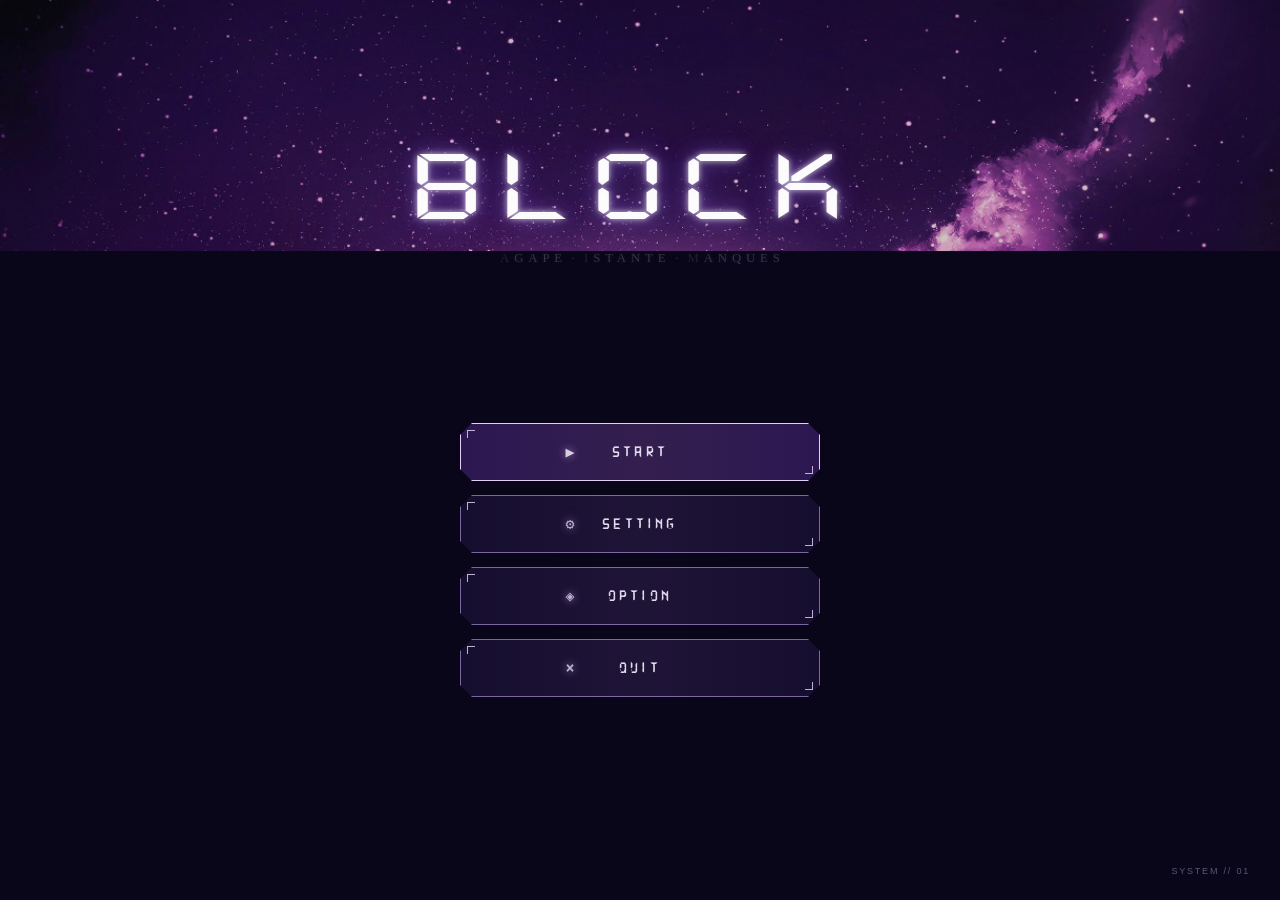
<file: index.html>
<!DOCTYPE html>
<html lang="en">
<head>
    <meta charset="UTF-8">
    <meta name="viewport" content="width=device-width, initial-scale=1.0">
    <meta http-equiv="refresh" content="0; url=game/index.html">
    <title>BLOCK</title>
</head>
<body>
    <p>Loading BLOCK...</p>
</body>
</html>
</file>
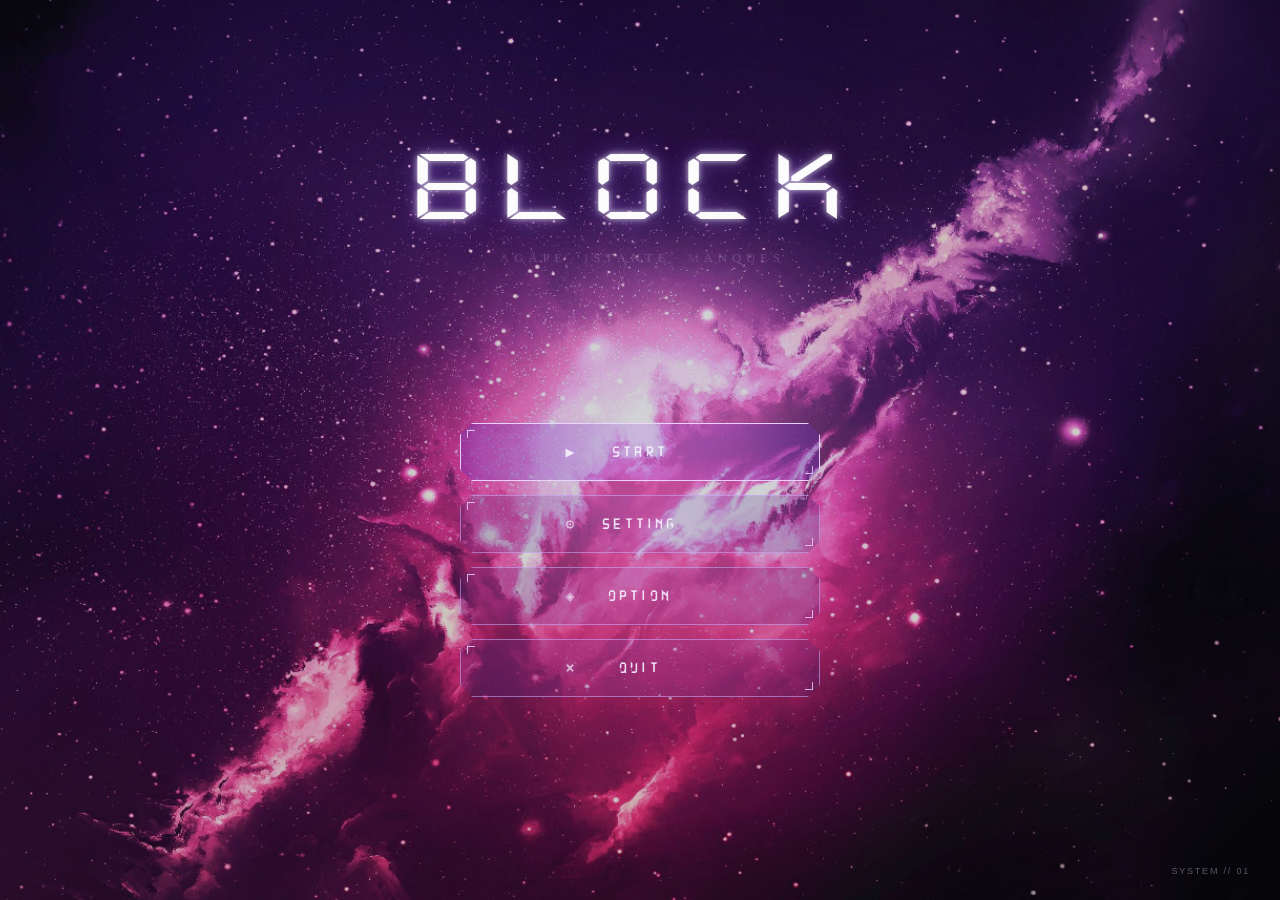
<file: game/index.html>
<!DOCTYPE html>
<html lang="en">
<head>
    <meta charset="UTF-8">
    <meta name="viewport" content="width=device-width, initial-scale=1.0">
    <title>BLOCK</title>
    <link rel="stylesheet" href="game.css">
</head>

<body>

    <main id="gameMenu" class="game-menu">

        <!-- Title -->
        <div class="title-area">
            <h1>BLOCK</h1>
            
        <p class="subtitle aim-effect">
    <span class="aim-word"><span class="aim-initial">A</span><span class="aim-rest">GAPE</span></span>
    <span class="aim-dot">·</span>
    <span class="aim-word"><span class="aim-initial">I</span><span class="aim-rest">STANTE</span></span>
    <span class="aim-dot">·</span>
    <span class="aim-word"><span class="aim-initial">M</span><span class="aim-rest">ANQUES</span></span>
        </p>

        </div>

        <!-- Menu -->
        <div class="menu-buttons">

            <button id="startButton" class="menu-button start">
                <span class="button-icon">▶</span>
                <span>START</span>
            </button>

            <button class="menu-button">
                <span class="button-icon">⚙</span>
                <span>SETTING</span>
            </button>

            <button class="menu-button">
                <span class="button-icon">◈</span>
                <span>OPTION</span>
            </button>

            <button id="quitButton" class="menu-button">
                <span class="button-icon">×</span>
                <span>QUIT</span>
            </button>

        </div>

        <div class="menu-version">SYSTEM // 01</div>

    </main>


<!-- BREAKOUT GAME -->
<section id="gameScreen" class="game-screen hidden">
    <canvas id="gameCanvas"></canvas>

    <div class="game-hud">
        <span>BLOCK // 01</span>
        <span id="blocksLeft">BLOCKS: 0</span>
    </div>

    <button id="backButton" class="back-button">✕</button>

    
<!-- COMPLETE SCREEN -->
<section id="completeScreen" class="complete-screen hidden">
    
<div class="complete-heart pixel-heart" aria-hidden="true">
    
<svg viewBox="0 0 16 15"
     class="pixel-heart-svg"
     shape-rendering="crispEdges"
     xmlns="http://www.w3.org/2000/svg">

    <defs>
        <linearGradient id="pixelHeartColor"
                        x1="0" y1="0" x2="0" y2="1">
            <stop offset="0%" stop-color="#EEDCFF"/>
            <stop offset="48%" stop-color="#BD91FF"/>
            <stop offset="100%" stop-color="#8750D8"/>
        </linearGradient>
    </defs>

    <!-- Viền pixel đen tím, đối xứng -->
    <path fill="#21172F" d="
    M2 0 H6 V1 H10 V0 H14 V1 H15 V2
    H16 V9 H15 V11 H13 V12 H11 V13
    H9 V14 H7 V13 H5 V12 H3 V11
    H1 V9 H0 V2 H1 V1 H2 Z"/>

    <!-- Mặt tim pixel -->
    <path fill="url(#pixelHeartColor)" d="
    M2 1 H6 V2 H7 V3 H9 V2 H10 V1 H14
    V2 H15 V9 H14 V10 H12 V11 H10 V12
    H9 V13 H7 V12 H6 V11 H4 V10 H2
    V9 H1 V2 H2 Z"/>

    <!-- Điểm sáng pixel ở góc trái -->
    <path fill="#FFFFFF" d="
        M2 2 H5 V3 H3 V5 H2 Z"/>

    <rect x="6" y="2" width="1" height="1"
          fill="#F8EEFF"/>

    <!-- Điểm phản sáng bên phải -->
    <rect x="12" y="3" width="1" height="1"
          fill="#E0C9FF"/>

    </svg>

    </div> 
        <h2>COMPLETE</h2>
    
<div id="claimReward" class="claim-reward">
    <p class="claim-text">CLAIM YOUR REWARD</p>

    <button id="giftButton" class="gift-button" type="button" aria-label="Open your gift">
        <span class="gift-box">
            <span class="gift-lid"></span>
            <span class="gift-ribbon"></span>
            <span class="gift-bow">♡</span>
        </span>
    </button>
</div>
</section>

</section>

    <script src="game.js"></script>
</body>
</html>
</file>
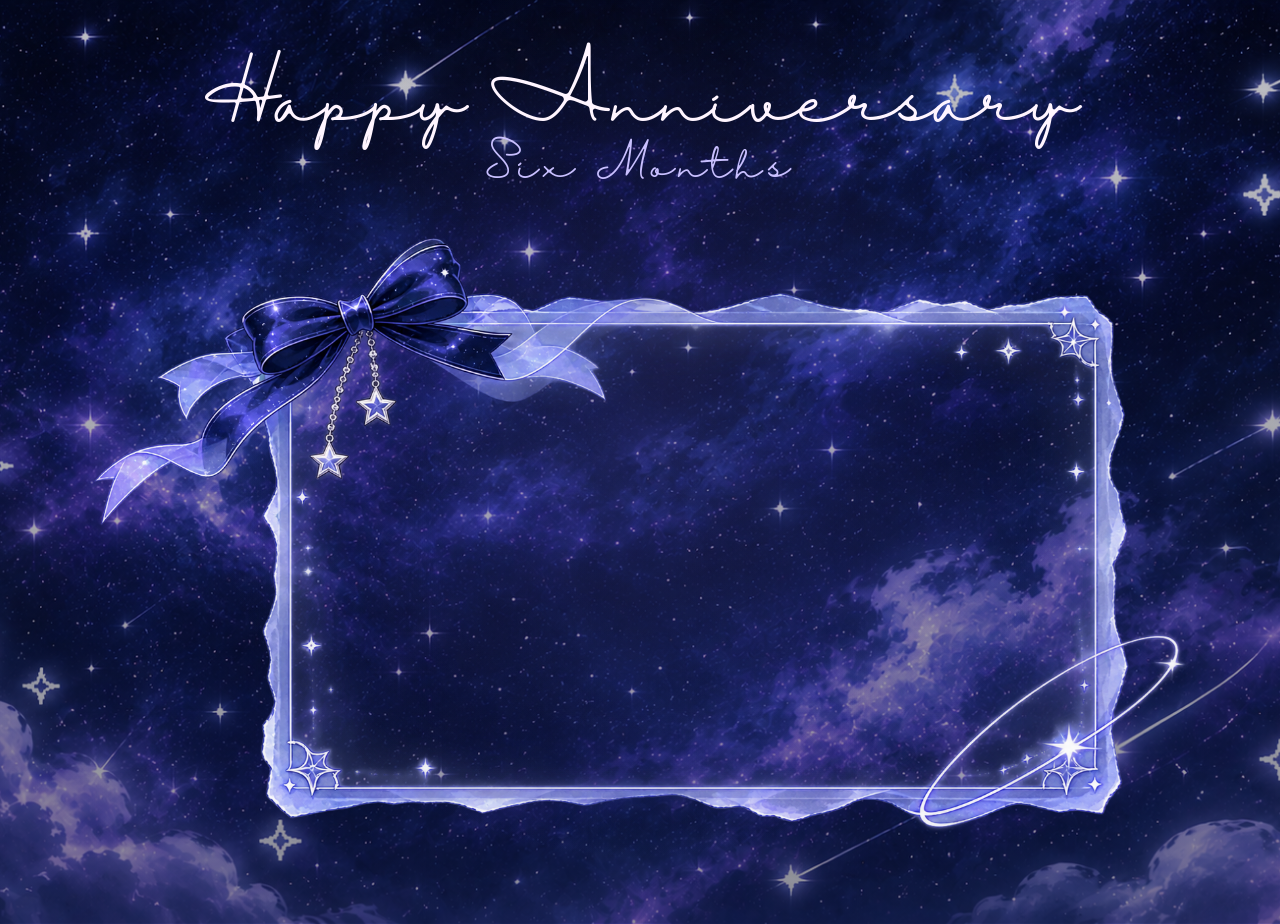
<file: letter.html>
<!DOCTYPE html>
<html lang="vi">
<head>
    <meta charset="UTF-8">
    <meta name="viewport" content="width=device-width, initial-scale=1.0">
    <title>Happy Anniversary 6th</title>

    <link rel="stylesheet" href="style.css">
<link href="https://fonts.cdnfonts.com/css/amsterdam-one" rel="stylesheet">

    <main class="anniversary-page">

        <div class="galaxy-overlay"></div>

        <section class="letter-section">

            <h1 class="anniversary-title">
                Happy Anniversary 
                <span>Six Months</span>
            </h1>

            <div class="letter-frame">

                <div class="letter-content">

                    <h2 class="letter-heading">Dear Aim ♡</h2>

                    <div class="letter-text">
                        <p class="letter-line">
                            Gửi người em thương,
                        </p>

                        <p class="letter-line">
                            Vậy là chúng mình đã cùng nhau đi qua nửa năm đầu tiên. Sáu tháng có lẽ không phải quãng thời gian quá dài, nhưng cũng đủ để em có thêm nhiều kỷ niệm, nhiều câu chuyện và những khoảnh khắc mà em muốn giữ lại thật lâu. </p>
                        
                        <p class="letter-line">
                            Em vẫn nhớ những ngày đầu tiên, khi mọi thứ còn mới mẻ, khi chỉ một lời nhắn hay một lần nghe giọng anh cũng đủ khiến em vui cả ngày. Thật lạ khi từ một cuộc gặp gỡ rất tình cờ, chúng mình lại trở thành một phần trong cuộc sống của nhau.
                        </p>

                        <p class="letter-line">
                            Có một điều khá đặc biệt mà em thấy, đó là ngày kỷ niệm nửa năm của chúng mình lại trùng với dịp Giáng sinh. Giữa rất nhiều ngày trong năm, ngày này bỗng có thêm một ý nghĩa riêng đối với em.
                        </p>

                        <p class="letter-line"> 
                            Giáng sinh vốn đã là mùa của những điều ấm áp, của ánh đèn lung linh và những lời chúc yêu thương; vậy mà năm nay, em còn có thêm một lý do để mong chờ ngày ấy — đó là được kỷ niệm một chặng đường cùng anh.
                        </p>

                        <p class="letter-line">
                            Có lẽ sau này, mỗi khi mùa Giáng sinh trở lại, em sẽ lại nhớ rằng đã từng có một mùa đông mang theo dấu mốc nửa năm của chúng ta.
                        </p>

                        <p class="letter-line">
                            Em không mong mọi ngày đều phải thật hoàn hảo. Chỉ mong dù có những lúc bất đồng, chúng mình vẫn chọn lắng nghe thay vì làm tổn thương nhau; chọn dịu dàng thay vì hơn thua, và luôn nhớ rằng người bên cạnh mình cũng có những cảm xúc cần được nâng niu.
                        </p>

                        <p class ="letter-line">
                             Cảm ơn anh vì đã xuất hiện, vì những niềm vui, những cái ôm và cả những điều nhỏ bé đã làm nên câu chuyện của chúng mình. Mùa Giáng sinh này, em mong anh luôn bình an, vui vẻ và có thật nhiều điều tốt đẹp. Còn em, em sẽ trân trọng những khoảnh khắc mà chúng ta vẫn đang còn bên nhau từng phút từng giây.

                        </p>

                        <p class ="letter-line">
                            Em yêu anh nhiều lắm.
                        </p>
                        
                        <p class="letter-line letter-signature">
                            From MIC with love ♡
                        </p>
                    </div>

                </div>

            </div>

        </section>

    </main>

    <script src="script.js"></script>
</body>
</html>
</file>
<file: game/game.css>
@font-face {
    font-family: "DS Digi";
    src: url("fonts/DS-DIGI.TTF") format("truetype");
    font-weight: normal;
    font-style: normal;
}
@font-face {
    font-family: "DS Digi II";
    src: url("fonts/DS-DIGII.TTF") format("truetype");
}

@font-face {
    font-family: "DS Digi T";
    src: url("fonts/DS-DIGIT.TTF") format("truetype");
}

@font-face {
    font-family: "DS Digi B";
    src: url("fonts/DS-DIGIB.TTF") format("truetype");
}

* {
    margin: 0;
    padding: 0;
    box-sizing: border-box;
}
html,
body {
    width: 100%;
    height: 100%;
    overflow: hidden;
}

body {
    font-family: Arial, Helvetica, sans-serif;
    background: #080718;
    color: white;
}

/* =========================
   MAIN MENU
========================= */

.game-menu {
    position: relative;

    width: 100%;
    height: 100vh;

    display: flex;
    flex-direction: column;
    align-items: center;

    background-image:
        linear-gradient(
            rgba(8, 5, 28, 0.18),
            rgba(8, 5, 28, 0.18)
        ),
        url("images/menu-background.png");

    background-size: cover;
    background-position: center;

    overflow: hidden;

    transition:
        opacity 0.8s ease,
        transform 0.8s ease;
}

/* =========================
   TITLE
========================= */

.title-area {
    position: absolute;

    top: 15%;
    left: 50%;

    transform: translateX(-50%);

    text-align: center;

    z-index: 2;
}

.title-area h1 { /* BLOCK */
    
    font-family: "DS Digi",monospace;
    font-size: clamp(75px, 8vw, 105px);
    font-weight: 550;
    transform: scaleX(1.5) scaleY(1.0);
    letter-spacing: 0.1em;
    margin-right: 0.1em;
    

    color: rgba(255, 255, 255, 0.96);

    text-shadow:
        0 0 5px rgba(255, 255, 255, 0.75),
        0 0 14px rgba(180, 125, 255, 0.45),
        0 0 28px rgba(120, 75, 255, 0.22);
}



.title-area p { /* AGAPE · ISTANTE · MANQUES */
    margin-top: 13px;

    font-family: "Calibri";

    font-size: clamp(10px, 1vw, 14px);

    font-weight: 400;

    letter-spacing: 0.38em;
    margin-right: -0.38em;

    color: rgba(235, 226, 255, 0.38);

    text-shadow:
        0 0 5px rgba(161, 113, 255, 0.25);

    opacity: 0.5;
}

/* =========================
   MENU BUTTONS
========================= */

.menu-buttons {
    position: absolute;

    top: 47%;
    left: 50%;

    transform: translateX(-50%);

    width: min(360px, 72vw);

    display: flex;
    flex-direction: column;

    gap: 14px;

    z-index: 3;
}

.menu-button {
    position: relative;

    width: 100%;
    height: 58px;

    border: 1px solid rgba(204, 176, 255, 0.55);

    background:
        linear-gradient(
            90deg,
            rgba(65, 36, 115, 0.25),
            rgba(144, 91, 211, 0.16),
            rgba(65, 36, 115, 0.25)
        );

    color: rgba(245, 239, 255, 0.9);

    font-family: "DS Digi", monospace;
    font-size: 15px;
    font-weight: 700;

    letter-spacing: 0.28em;

    cursor: pointer;

    display: flex;
    align-items: center;
    justify-content: center;
    

    gap: 18px;

    clip-path: polygon(
        12px 0,
        calc(100% - 12px) 0,
        100% 12px,
        100% calc(100% - 12px),
        calc(100% - 12px) 100%,
        12px 100%,
        0 calc(100% - 12px),
        0 12px
    );

    transition:
        transform 0.2s ease,
        background 0.2s ease,
        border-color 0.2s ease,
        box-shadow 0.2s ease;
}

/* góc trang trí */

.menu-button::before,
.menu-button::after {
    content: "";

    position: absolute;

    width: 7px;
    height: 7px;

    border: 1px solid rgba(235, 215, 255, 0.8);
}

.menu-button::before {
    top: 6px;
    left: 6px;

    border-right: none;
    border-bottom: none;
}

.menu-button::after {
    right: 6px;
    bottom: 6px;

    border-left: none;
    border-top: none;
}

/* icon */

.button-icon {
    position: absolute;
    left: 28%;
    width: 22px;

    font-size: 15px;
    opacity: 0.8;

    text-align: center;

    text-shadow:
        0 0 8px rgba(210, 175, 255, 0.9);
}

/* hover */

.menu-button:hover {
    transform: translateY(-2px);

    border-color: rgba(238, 220, 255, 0.95);

    background:
        linear-gradient(
            90deg,
            rgba(105, 54, 178, 0.4),
            rgba(180, 105, 240, 0.3),
            rgba(105, 54, 178, 0.4)
        );

    box-shadow:
        0 0 10px rgba(179, 115, 255, 0.35),
        inset 0 0 18px rgba(173, 109, 255, 0.12);
}

/* click */

.menu-button:active {
    transform: scale(0.97);

    box-shadow:
        0 0 25px rgba(193, 136, 255, 0.55),
        inset 0 0 25px rgba(193, 136, 255, 0.2);
}

/* START nổi bật */

.menu-button.start {
    border-color: rgba(236, 215, 255, 0.95);

    background:
        linear-gradient(
            90deg,
            rgba(103, 50, 175, 0.38),
            rgba(179, 104, 239, 0.25),
            rgba(103, 50, 175, 0.38)
        );

    box-shadow:
        0 0 14px rgba(174, 107, 255, 0.22);
}

.menu-button.start .button-icon {
    color: #ffffff;
}

/* =========================
   VERSION
========================= */

.menu-version {
    position: absolute;

    bottom: 24px;
    right: 30px;

    font-size: 9px;

    letter-spacing: 0.2em;

    color: rgba(220, 207, 255, 0.4);
}

/* =========================
   MENU EXIT ANIMATION
========================= */

.game-menu.fade-out {
    opacity: 0;
    transform: scale(1.04);
}

/* =========================
   MOBILE
========================= */

@media (max-width: 600px) {

    .title-area {
        top: 13%;
    }

    .title-area h1 {
        font-size: 48px;
        letter-spacing: 0.25em;
        margin-right: -0.25em;
    }

    .title-area p {
        font-size: 8px;
        letter-spacing: 0.3em;
        margin-right: -0.3em;
    }

    .menu-buttons {
        top: 43%;
        width: 75vw;

        gap: 11px;
    }

    .menu-button {
        height: 52px;
        font-size: 11px;
    }

    .button-icon {
        left: 20%;
        width: 22px;
        font-size: 14px;
    }
}

/* ===== BREAKOUT GAME SCREEN ===== */

.hidden {
    display: none !important;
}

.game-screen {
    position: fixed;
    inset: 0;
    width: 100%;
    height: 100%;
    overflow: hidden;

    background-color: #080718;
    background-image:
        linear-gradient(
            rgba(5, 4, 22, 0.35),
            rgba(5, 4, 22, 0.55)
        ),
        url("images/gameplay-background.png");

    background-size: cover;
    background-position: center;
}

#gameCanvas {
    display: block;
    width: 100%;
    height: 100%;
    touch-action: none;
}

.game-hud {
    position: absolute;
    top: 22px;
    left: 24px;
    right: 75px;
    display: flex;
    justify-content: space-between;
    gap: 12px;
    color: rgba(235, 222, 255, 0.9);
    font-size: 11px;
    letter-spacing: 0.18em;
    pointer-events: none;
    text-shadow: 0 0 10px #a66cff;
}

.back-button {
    position: absolute;
    top: 12px;
    right: 16px;
    width: 38px;
    height: 38px;
    border: 1px solid rgba(210, 180, 255, 0.65);
    background: rgba(35, 20, 70, 0.55);
    color: white;
    font-size: 18px;
    cursor: pointer;
}

.back-button:hover {
    background: rgba(130, 75, 210, 0.5);
    box-shadow: 0 0 15px rgba(180, 120, 255, 0.4);
}

@media (max-width: 600px) {
    .game-hud {
        top: 18px;
        left: 14px;
        right: 65px;
        font-size: 9px;
        letter-spacing: 0.1em;
    }
}

/* ===== COMPLETE SCREEN ===== */

.complete-screen {
    position: absolute;
    inset: 0;
    z-index: 5;

    display: flex;
    flex-direction: column;
    align-items: center;
    justify-content: center;
    gap: 24px;

    background: transparent;
}

.complete-heart.pixel-heart {
    width: clamp(150px, 24vw, 220px);
    animation: pixelHeartPulse 1.4s steps(2, end) infinite;
}

.pixel-heart-svg {
    display: block;
    width: 100%;
    height: auto;
    overflow: visible;
    image-rendering: pixelated;
    filter:
        drop-shadow(0 0 3px #e5caff)
        drop-shadow(0 0 12px rgba(166, 108, 255, 0.75));
}

@keyframes pixelHeartPulse {
    0%, 100% {
        transform: scale(1);
        filter: brightness(0.95);
    }

    50% {
        transform: scale(1.045);
        filter: brightness(1.2);
    }
}

.complete-screen h2 {
    margin: 0;
    color: #f1e6ff;
    font-size: clamp(24px, 5vw, 38px);
    letter-spacing: 0.35em;
    text-indent: 0.35em;
    text-shadow: 0 0 18px #a66cff;
    animation: completeAppear 1s ease both;
}

@keyframes heartPulse {
    0%, 100% {
        transform: scale(1);
        opacity: 0.85;
    }
    50% {
        transform: scale(1.08);
        opacity: 1;
    }
}

@keyframes completeAppear {
    from {
        opacity: 0;
        transform: translateY(10px);
    }
    to {
        opacity: 1;
        transform: translateY(0);
    }
}


/* CLAIM YOUR REWARD */
.claim-reward {
    display: flex;
    flex-direction: column;
    align-items: center;
    gap: 14px;
    margin-top: 4px;
    animation: rewardAppear 1s ease both;
    animation-delay: 0.5s;
}

.claim-text {
    margin: 0;
    color: #f1e3ff;
    font-family: inherit;
    font-size: clamp(11px, 1.5vw, 15px);
    font-weight: 600;
    letter-spacing: 0.28em;
    text-align: center;
    text-shadow:
        0 0 8px rgba(207, 164, 255, 0.8),
        0 0 18px rgba(166, 108, 255, 0.45);
}

.gift-button {
    position: relative;
    width: 100px;
    height: 95px;
    padding: 0;
    border: 0;
    background: transparent;
    cursor: pointer;
    filter: drop-shadow(0 0 12px rgba(185, 128, 255, 0.45));
    animation: giftShake 2.2s ease-in-out infinite;
}

.gift-box {
    display: block;
    position: absolute;
    left: 15px;
    bottom: 7px;
    width: 70px;
    height: 53px;

    box-sizing: border-box;
    border: 2px solid #f0d8ff;
    border-radius: 3px;

    background-color: #bd8aef;
    background-image: linear-gradient(
        135deg,
        #e2c0ff,
        #bd8aef 45%,
        #9253d8
    ) ;

    opacity: 1 ;
    visibility: visible;
    z-index: 1;

    box-shadow: inset 0 0 12px rgba(255,255,255,0.25);
}

.gift-lid {
    position: absolute;
    left: -7px;
    top: -13px;
    width: 80px;
    height: 15px;
    border: 2px solid #f6e8ff;
    border-radius: 3px;
    background: linear-gradient(180deg, #f0d7ff, #bb85f1);
}

.gift-ribbon {
    position: absolute;
    left: 27px;
    top: -11px;
    bottom: 0;
    width: 12px;
    background: #fff0ff;
    box-shadow: 0 0 8px rgba(255,255,255,0.45);
}

.gift-bow {
    position: absolute;
    left: 23px;
    top: -35px;
    color: #fff0ff;
    font-size: 31px;
    font-weight: 700;
    line-height: 1;
    text-shadow: 0 0 10px #d7a7ff;
}

.gift-button:hover {
    filter: drop-shadow(0 0 18px rgba(211, 166, 255, 0.8));
}

.gift-button:focus-visible {
    outline: 2px solid #f0d8ff;
    outline-offset: 5px;
    border-radius: 8px;
}

@keyframes giftShake {
    0%, 82%, 100% { transform: rotate(0) translateY(0); }
    85% { transform: rotate(-5deg) translateY(-2px); }
    88% { transform: rotate(5deg) translateY(-3px); }
    91% { transform: rotate(-4deg) translateY(-1px); }
    94% { transform: rotate(3deg) translateY(0); }
}

@keyframes rewardAppear {
    from {
        opacity: 0;
        transform: translateY(12px);
    }
    to {
        opacity: 1;
        transform: translateY(0);
    }
}

@media (max-height: 650px) {
    .claim-reward {
        gap: 5px;
        margin-top: 0;
    }

    .gift-button {
        transform: scale(0.8);
        margin: -8px 0;
    }
}


/* A-I-M hidden in the subtitle */
:root {
    --aim-core: #ffffff;
    --aim-glow: 0.8;
    --aim-brightness: 1.3;
}

.subtitle {
    display: flex;
    justify-content: center;
    align-items: center;
    flex-wrap: wrap;
    gap: 0.35em;
}

.aim-word {
    color: rgba(255, 255, 255, 0.35);
}

.aim-initial {
    color: rgba(255, 255, 255, 0.2);
    opacity:1;
    text-shadow: none;
    filter:none;
    transition: color 0.4s ease, opacity 0.4s ease;
}

.aim-initial.aim-lit {
    color: #ffffff;
    opacity: 1;
    font-weight: 700;
    text-shadow: none;
}


.aim-dot {
    color: rgba(224, 201, 255, 0.35);
}


/* Hộp quà rung trước khi mở */
.gift-button.gift-opening {
    animation: giftShake 0.6s ease-in-out;
    transform-origin: center bottom;
}

@keyframes giftShake {
    0%, 100% {
        transform: translateX(0) rotate(0);
    }
    20% {
        transform: translateX(-5px) rotate(-4deg);
    }
    40% {
        transform: translateX(5px) rotate(4deg);
    }
    60% {
        transform: translateX(-4px) rotate(-3deg);
    }
    80% {
        transform: translateX(4px) rotate(3deg);
    }
}

/* Nắp bật mở */
.gift-button.gift-opening .gift-lid {
    animation: lidOpen 0.65s ease-in forwards;
    transform-origin: left bottom;
}

@keyframes lidOpen {
    0% {
        transform: translateY(0) rotate(0);
    }
    45% {
        transform: translateY(-8px) rotate(-12deg);
    }
    100% {
        transform: translate(-9px, -24px) rotate(-35deg);
    }
}

/* Ánh sáng từ món quà */
.gift-button.gift-opening::after {
    content: "";
    position: absolute;
    inset: -35px;
    border-radius: 50%;
    pointer-events: none;
    background: radial-gradient(
        circle,
        rgba(255, 241, 255, 0.95) 0%,
        rgba(199, 145, 255, 0.55) 25%,
        rgba(157, 91, 255, 0.18) 48%,
        transparent 70%
    );
    opacity: 0;
    animation: giftLight 1.2s ease-out 0.55s forwards;
}

@keyframes giftLight {
    0% {
        opacity: 0;
        transform: scale(0.3);
    }
    45% {
        opacity: 1;
        transform: scale(1);
    }
    100% {
        opacity: 0;
        transform: scale(1.5);
    }
}

/* GAME FADE OUT */
.game-screen.screen-fade-out {
    animation: screenFadeOut 0.8s ease forwards;
}

@keyframes screenFadeOut {
    from {
        opacity: 1;
        filter: brightness(1);
    }

    to {
        opacity: 0;
        filter: brightness(1.4);
    }
}

/* MENU REVEAL */
.game-menu.menu-reveal {
    animation: menuReveal 1.2s ease-out both;
}

@keyframes menuReveal {
    from {
        opacity: 0;
        transform: scale(1.025);
        filter: brightness(1.4);
    }

    to {
        opacity: 1;
        transform: scale(1);
        filter: brightness(1);
    }
}

/* =========================================
   AIM FINAL SCENE
========================================= */

/* Menu biến mất */
.game-menu.aim-finale .title-area,
.game-menu.aim-finale .menu-buttons,
.game-menu.aim-finale .menu-version {
    opacity: 0;
    transition: opacity 1.5s ease;
    pointer-events: none;
}

/* Chữ AIM riêng biệt */
.aim-finale-letter {
    position: fixed;
    z-index: 10000;
    display: block;
    margin: 0;
    padding: 0;

    line-height: 1;
    white-space: nowrap;
    pointer-events: none;

    transform-origin: top left;

    transition: transform 1.5s cubic-bezier(.22, .75, .25, 1);
    will-change: transform;
}

/* =========================================
   AIM METEOR
========================================= */

.aim-meteor {
    position: fixed;
    z-index: 10001;
    width: 85vw;
    max-width: 1100px;
    height: 70px;
    top: 50%;
    left: 0;

    opacity: 0;
    pointer-events: none;
    transform: translate(130vw, -50%);

    animation: meteorFly 1.1s ease-in forwards;
}

/* Đuôi sao băng nhiều lớp */
.aim-meteor::before {
    content: "";
    position: absolute;
    left: 0;
    top: 50%;
    width: 100%;
    height: 100%;
    transform: translateY(-50%);

    background:
        linear-gradient(
            90deg,
            rgba(255,255,255,1) 0%,
            rgba(225,238,255,.95) 3%,
            rgba(180,205,255,.75) 18%,
            rgba(150,175,255,.38) 48%,
            rgba(135,155,255,.12) 78%,
            transparent 100%
        );

    border-radius: 50%;
    filter: blur(9px);

    box-shadow:
        0 0 15px rgba(255,255,255,.9),
        0 0 35px rgba(190,215,255,.8),
        0 0 70px rgba(145,170,255,.55);
}

/* Đầu sao băng */
.aim-meteor::after {
    content: "";
    position: absolute;
    left: -4px;
    top: 50%;

    width: 38px;
    height: 38px;

    transform: translateY(-50%);
    border-radius: 50%;

    background: radial-gradient(
        circle,
        #ffffff 0%,
        #ffffff 20%,
        #e7f0ff 38%,
        rgba(180,210,255,.8) 58%,
        rgba(150,175,255,.25) 75%,
        transparent 100%
    );

    box-shadow:
        0 0 12px 6px rgba(255,255,255,.95),
        0 0 30px 15px rgba(195,220,255,.85),
        0 0 65px 28px rgba(145,175,255,.55),
        0 0 100px 40px rgba(120,145,255,.25);
}

@keyframes meteorFly {
    0% {
        opacity: 0;
        transform: translate(130vw, -50%);
    }

    8% {
        opacity: 1;
    }

    85% {
        opacity: 1;
    }

    100% {
        opacity: 0;
        transform: translate(-140vw, -50%);
    }
}

/* Màn hình tối dần */
body.aim-fade-out::after {
    content: "";
    position: fixed;
    inset: 0;
    z-index: 100000;
    background: #000;

    animation: aimBlackout 1.3s ease forwards;
    pointer-events: none;
}

@keyframes aimBlackout {
    from {
        opacity: 0;
    }

    to {
        opacity: 1;
    }
}
</file>
<file: style.css>
@font-face {
    font-family: 'Halimun';
    src: url('./Halimun.ttf') format('truetype');
    font-weight: normal;
    font-style: normal;
}
@import url('https://fonts.googleapis.com/css2?family=Cormorant+Garamond:wght@400;500;600;700&family=Playfair+Display:wght@500;600;700&display=swap');

* {
    margin: 0;
    padding: 0;
    box-sizing: border-box;
}

body {
    width: 100%;
    min-height: 100vh;
    overflow-x: hidden;
    background: #080b24;
    color: #f3efff;
    font-family: 'Cormorant Garamond', serif;
}

/* GALAXY BACKGROUND */

.anniversary-page {
    position: relative;
    min-height: 100vh;
    width: 100%;

    display: flex;
    flex-direction: column;
    justify-content: center;
    align-items: center;

    padding: 70px 20px;
    overflow: hidden;

    background:
        linear-gradient(
            rgba(5, 7, 28, 0.25),
            rgba(5, 7, 28, 0.45)
        ),
        url("images/letter-background.png");

    background-size: cover;
    background-position: center;
    background-repeat: no-repeat;
}

.galaxy-overlay {
    position: absolute;
    inset: 0;
    pointer-events: none;

    background:
        radial-gradient(
            circle at 50% 45%,
            rgba(151, 133, 255, 0.13),
            transparent 55%
        );

    z-index: 0;
}

/* LETTER SECTION */

.letter-section {
    position: relative;
    z-index: 1;

    width: 100%;
    max-width: 1200px;
    margin-inline: auto;

    display: flex;
    flex-direction: column;
    align-items: center;
}

/* TITLE */

.anniversary-title {
    font-family: 'Halimun', cursive;
    font-size: 60px;
    font-weight: normal;
    color: #fff5ff;
    text-align: center;
    line-height: 1.2; 
}

.anniversary-title span {
    display: block;
    margin-top: 8px;
    font-size: 0.55em;
    letter-spacing: 5px;
    color: #c9c0ff;
}

/* LETTER FRAME */

.letter-frame {
    position: relative;

    width: min(1100px, 94vw);
    aspect-ratio: 1672 / 941;

    align-self: center;
    flex-shrink: 0;

    margin: 45px auto 0;
    padding: 0;

    background-image: url("images/letter-frame.png");
    background-size: 100% 100%;
    background-position: center;
    background-repeat: no-repeat;

    opacity: 0;
    transform: translateY(35px) scale(0.96);

    animation: letterAppear 1.4s ease forwards;
    animation-delay: 1.5s;
}

/* LETTER CONTENT */

.letter-content {
    position: absolute;
    z-index: 2;

    left: 22%;
    right: 12%;
    top: 25%;
    bottom: 17%;
    color: #ffffff;
    text-shadow: 0 1px 3px rgba(20, 10, 35, 0.75);

    display: flex;
    flex-direction: column;
    justify-content: flex-start;
    align-items: stretch;

    min-height: 0;
    overflow-y: auto;
    overflow-x: hidden;

    color: #292744;
    text-align: left;

    scrollbar-width: thin;
    scrollbar-color: rgba(220, 205, 255, 0.5) transparent;
}

/* Thanh cuộn */
.letter-content::-webkit-scrollbar {
    width: 4px;
}

.letter-content::-webkit-scrollbar-track {
    background: transparent;
}

.letter-content::-webkit-scrollbar-thumb {
    background: rgba(220, 205, 255, 0.5);
    border-radius: 10px;
}

.letter-heading {
    width: 100%;
    font-family: 'Playfair Display', serif;
    font-size: clamp(18px, 1.8vw, 27px);
    font-weight: 600;
    text-align: left;
    margin-bottom: 16px;
    color: #555078;
}

.letter-text {
    width: 100%;
    display: flex;
    flex-direction: column;

    font-size: clamp(15px, 1.3vw, 19px);
    line-height: 1.5;
    font-weight: 500;
    text-align: left;
}

/* TEXT REVEAL */

.letter-heading,
.letter-line {
    opacity: 0;
    transform: translateY(12px);
    filter: blur(3px);

    transition:
        opacity 0.9s ease,
        transform 0.9s ease,
        filter 0.9s ease;
}

.letter-heading.show,
.letter-line.show {
    opacity: 1;
    transform: translateY(0);
    filter: blur(0);
}

.letter-signature {
    width: 100%;
    margin-top: 12px;
    margin-bottom: 0;

    text-align: right !important;
    font-style: italic;
    font-weight: 600;
}

/* ANIMATIONS */

@keyframes titleAppear {
    from {
        opacity: 0;
        transform: translateY(20px);
    }

    to {
        opacity: 1;
        transform: translateY(0);
    }
}

@keyframes letterAppear {
    from {
        opacity: 0;
        transform: translateY(35px) scale(0.96);
    }

    to {
        opacity: 1;
        transform: translateY(0) scale(1);
    }
}

/* RESPONSIVE */

@media (max-width: 600px) {

    .anniversary-page {
        padding: 50px 12px;
    }

    .anniversary-title{
        font-size: clamp(52px, 13vw, 76px);
        line-height: 1.1;
    }

    .letter-content {
    left: 18.5%;
    right: 18.5%;
    top: 22%;
    bottom: 14%;
    color: #ffffff;
    text-shadow: 0 1px 3px rgba(20, 10, 35, 0.75);

    display: flex;
    flex-direction: column;
    justify-content: flex-start;
    align-items: stretch;

    min-height: 0;
    overflow-y: auto;
    overflow-x: hidden;

    text-align: left;
}

.letter-heading {
    font-size: clamp(11px, 3vw, 17px);
    margin-bottom: 5px;
}

.letter-text {
    font-size: clamp(8px, 2vw, 12px);
    line-height: 1.35;
}

.letter-line {
    margin-bottom: 3px;
}

.letter-signature {
    margin-top: 5px;
    text-align: center !important;
}
}

/* REDUCED MOTION */

@media (prefers-reduced-motion: reduce) {
    *,
    *::before,
    *::after {
        animation-duration: 0.01ms !important;
        transition-duration: 0.01ms !important;
    }
}
.letter-line {
    color: #ffffff;
    text-shadow: 0 1px 3px rgba(20, 10, 35, 0.75);
}
</file>
